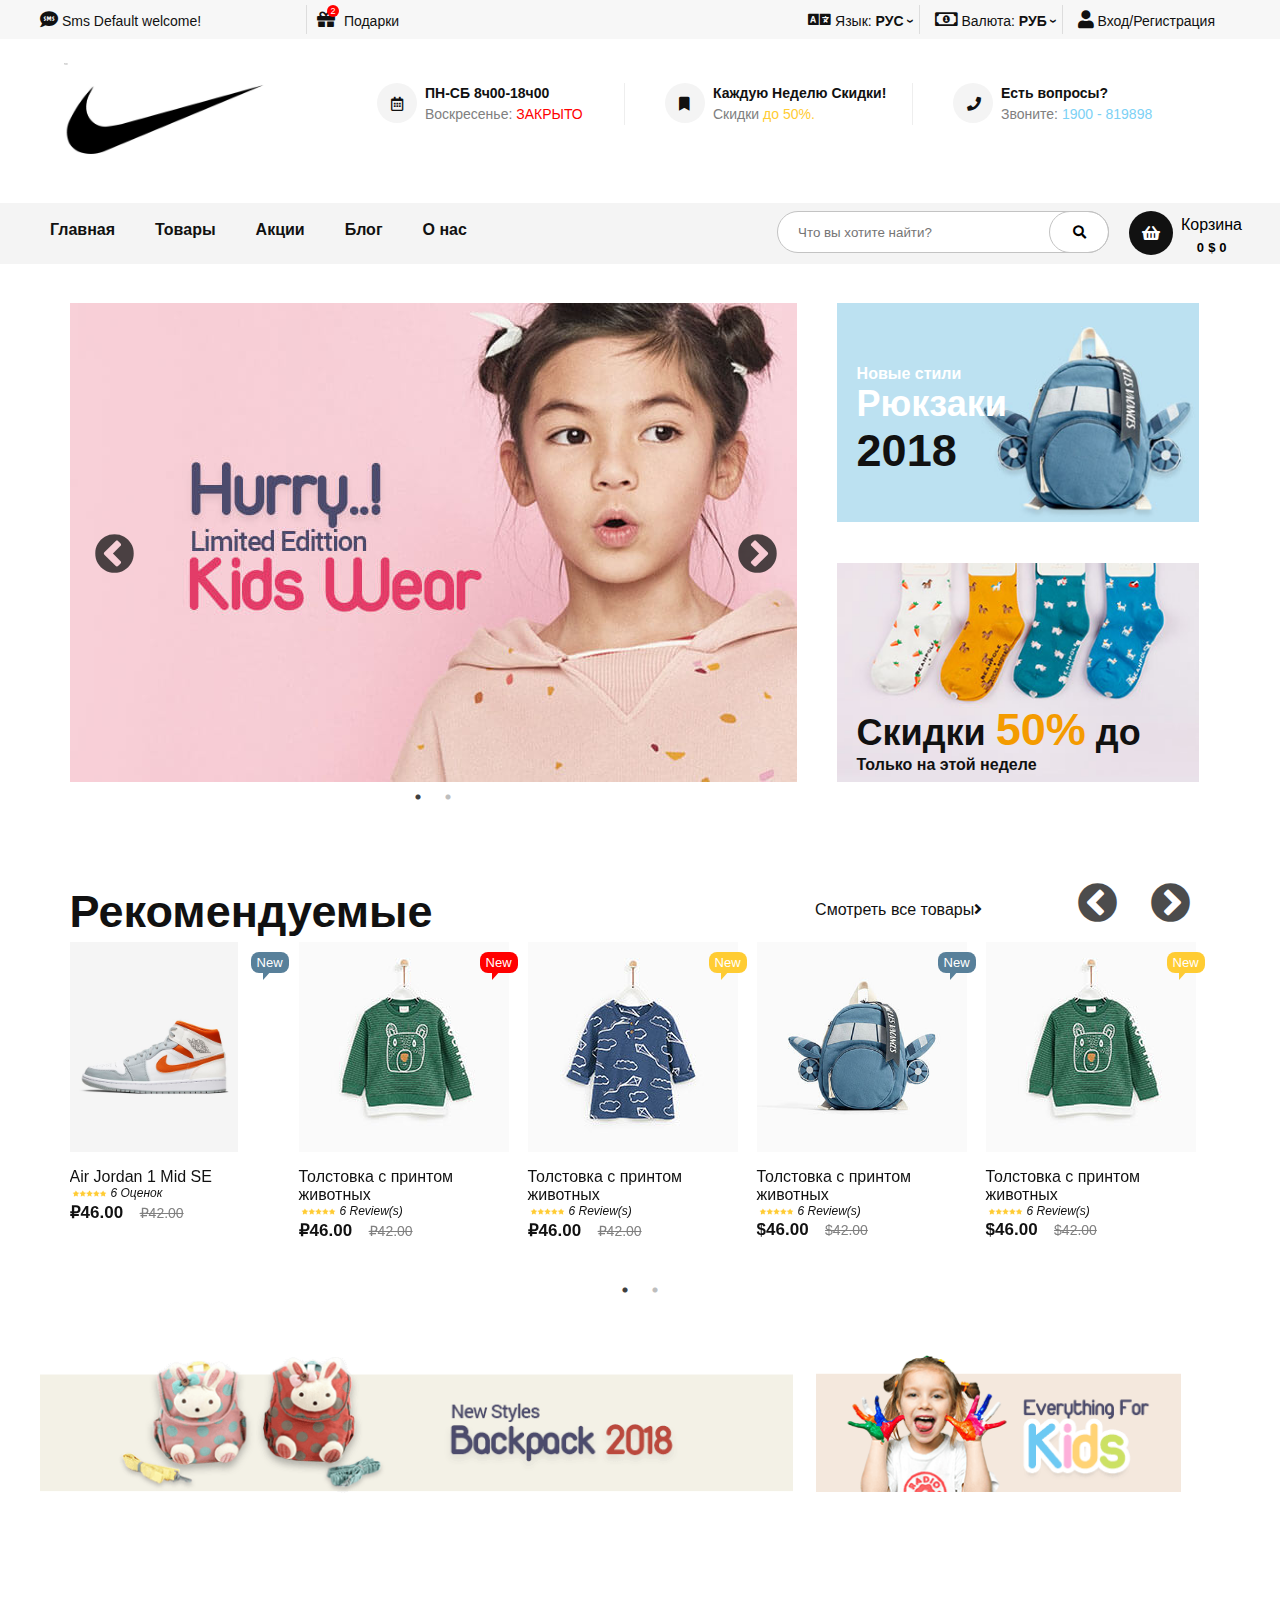
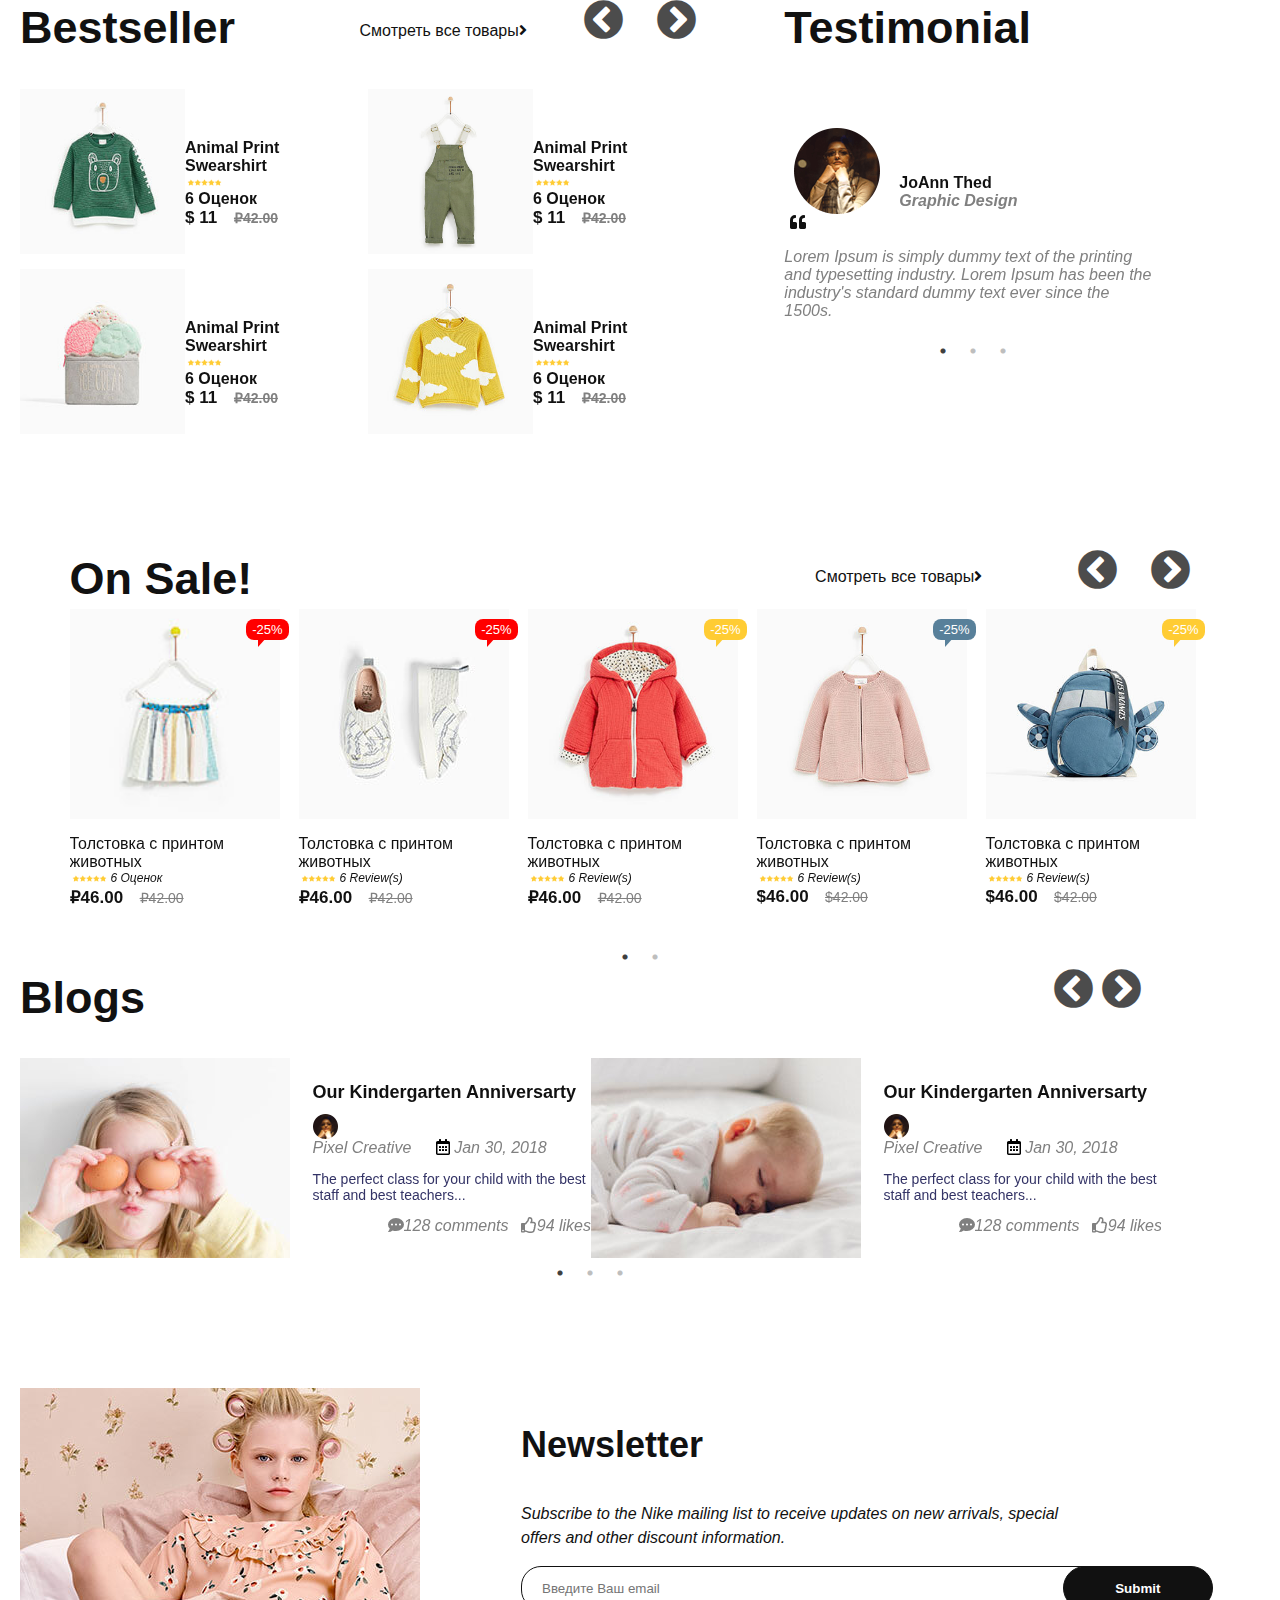
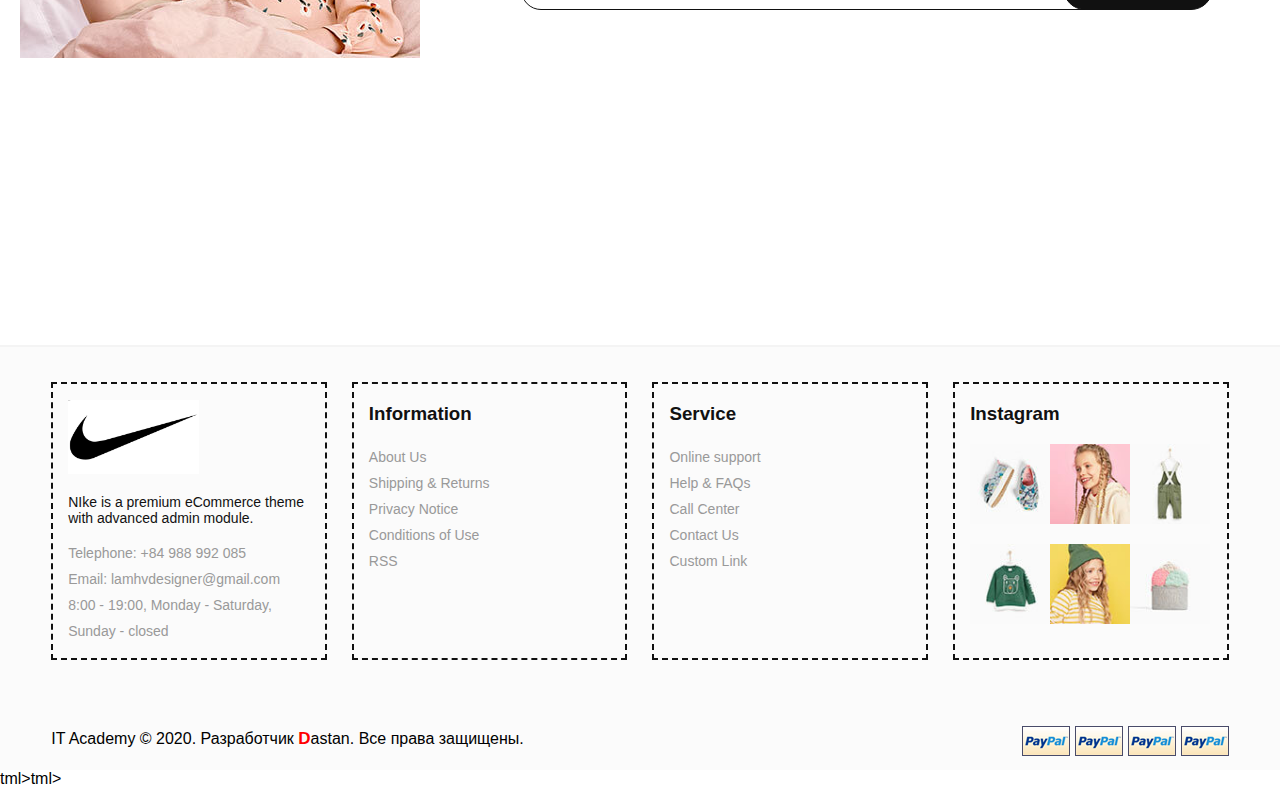
<file: index.html>
<!DOCTYPE HTML>
<html lang="ru">
<head>
    <title>Nike Online shop</title>
    <!--styles-->
    <link rel="stylesheet" href="css/style.css">
    <link rel="stylesheet" href="css/css/all.css">
    <!--scripts-->
    <script src="https://code.jquery.com/jquery-3.5.1.min.js"></script>
    <script src="scripts/script.js"></script>
    <!--slick slider-->
    <script src="slick/slick.min.js"></script>
    <link rel="stylesheet" type="text/css" href="slick/slick.css"/>
    <link rel="stylesheet" type="text/css" href="slick/slick-theme.css"/>
    <meta charset="UTF-8">
    <meta name="viewport" content="width=device-width, initial-scale=1, shrink-to-fit=no">
</head>

<body>

    <header>
        <div class="verhnee_menu">

            <div class="levaya">

                <ul class="menu_top_ul">
                    <li>
                        <a href=""><i class="fas fa-sms"></i> Sms Default welcome!</a>
                    </li>
                    <li>
                        <a href="">
                            <span class="block_podarki">
                                <i class="fas fa-gift"></i>
                                <sup>2</sup>
                            </span>
                             Подарки
                        </a>
                    </li>
                </ul>

            </div>

            <div class="pravaya">
                <ul class="menu_top_ul jq_click">
                    <li>
                        <a href="">
                            <i class="fas fa-language"></i> Язык:
                            <span class="get_arrow">РУС</span>
                        </a>
                        <ul class="spisok_yazykov jq_open dnone">
                            <li><a href="#">ENG-English</a></li>
                            <li><a href="#">RUS-Russian</a></li>
                            <li><a href="#">KYR-Kyrgyz</a></li>
                        </ul>
                    </li>
                    <li>
                        <a href=""><i class="far fa-money-bill-alt"></i> Валюта:<span class="get_arrow"> РУБ</span></a>
                        <ul class="spisok_valyut jq_open dnone">
                            <li><a href="#">USD-$</a></li>
                            <li><a href="#">РУБ-₽</a></li>
                            <li><a href="#">СОМ-С</a></li>
                        </ul>
                    </li>
                    <li>
                        <a href="#"><i class="fas fa-user"></i> Вход/Регистрация</a>
                    </li>
                </ul>
            </div>

        </div>
        <div class="centralnoe_menu">
            <ul class="central_menu">
                <li><img src="product/img/Header/logotype.jpg" alt=""></li>
                <li>
                    <div class="menu_desc">
                        <div class="desc_levaya">
                            <i class="far fa-calendar-alt"></i>
                        </div>
                        <div class="desc_pravaya">
                            <p>ПН-СБ 8ч00-18ч00</p>
                            <p><span class="txt_grey">Воскресенье:</span> <span class="txt_red">ЗАКРЫТО</span></p>
                        </div>
                    </div>
                </li>
                <li>
                    <div class="menu_desc">
                        <div class="desc_levaya">
                            <i class="fas fa-bookmark"></i>
                        </div>
                        <div class="desc_pravaya">
                            <p>Каждую Неделю Скидки!</p>
                            <p><span class="txt_grey">Скидки</span> <span class="txt_yellow">до 50%.</span></p>
                        </div>
                    </div>
                </li>
                <li>
                    <div class="menu_desc">
                        <div class="desc_levaya">
                            <i class="fa fa-phone st-phone" aria-hidden="true"></i>
                        </div>
                        <div class="desc_pravaya">
                            <p>Есть вопросы?</p>
                            <p><span class="txt_grey">Звоните:</span> <span class="txt_blue">1900 - 819898</span></p>
                        </div>
                    </div>    
                </li>
            </ul>
            </div>

            <div class="nijnee_menu">
                <div class="levaya">
                    <div class="mobile_menu">
						<span class="open_menu">
							<i class="fas fa-bars"></i>
						</span>
						<div class="mob_menu dnone">
							<div class="menu_close">
								<i class="far fa-window-close"></i>
							</div>
							<ul class="spisok_menu">
								<li><a href="#">Главная</a></li>
								<li><a href="#">Товары</a></li>
								<li><a href="#">Акции</a></li>
								<li><a href="#">Блог</a></li>
								<li><a href="#">О наc</a></li>
							</ul>
						</div>

					</div>
                    <ul class="glavnoe_menu jq_click">
                        <li>
                            <a href="">Главная</a>
                            <div class="drop_down_main_menu dnone jq_open">
                                <ul>
									<li>
										<a href="#" class="main_header">Главные страницы</a>
										<ul>
											<li><a href="Homepage-v1.html">Главная 1</a></li>
											<li><a href="Homepage-v2.html">Главная 2</a></li>
											<li><a href="Homepage-v3.html">Главная 3</a></li>
											
										</ul>
									</li>
									
								</ul>
                            </div>
                        </li>

                        <li><a href="">Товары</a>
                            <div class="drop_down_main_menu dnone jq_open mega_menu img_girl">
								<ul>
									<li>
										<a href="#" class="main_header">Товары</a>
										<ul>
											<li><a href="Homepage-v1.html">Товар 1</a></li>
											<li><a href="Homepage-v2.html">Товар 2</a></li>
											<li><a href="Homepage-v3.html">Товар 3</a></li>
											
										</ul>
									</li>
									
								</ul>
								<ul>
									<li>
										<a href="#" class="main_header">Товары</a>
										<ul>
											<li><a href="Homepage-v1.html">Товар 1</a></li>
											<li><a href="Homepage-v2.html">Товар 2</a></li>
											<li><a href="Homepage-v3.html">Товар 3</a></li>
											
										</ul>
									</li>
									
								</ul>
								<ul>
									<li>
										<a href="#" class="main_header">Другие страницы:</a>
										<ul>
											<li><a href="Homepage-v1.html">Напишите нам!</a></li>
											<li><a href="Homepage-v2.html">Быстрый просмотр</a></li>
											<li><a href="Homepage-v3.html">Популярные новости</a></li>
											
										</ul>
									</li>
									
								</ul>
							</div>
                        </li>
                        <li><a href="">Акции</a></li>
                        <li><a href="">Блог</a>
                            <div class="drop_down_main_menu dnone jq_open">
								<ul>
									<li>
										<a href="#" class="main_header">Блоги</a>
										<ul>
											<li><a href="Homepage-v1.html">Блог 1</a></li>
											<li><a href="Homepage-v2.html">Блог 2</a></li>
											<li><a href="Homepage-v3.html">Блог 3</a></li>
											
										</ul>
									</li>
									
								</ul>
							</div>

                        </li>
                        <li><a href="">О нас</a>
                            <div class="drop_down_main_menu dnone jq_open">
								<ul>
									<li>
										<a href="#" class="main_header">О Нас</a>
										<ul>
											<li><a href="Homepage-v1.html">О Нас 1</a></li>
											<li><a href="Homepage-v2.html">О Нас 2</a></li>
											<li><a href="Homepage-v3.html">О Нас 3</a></li>
											
										</ul>
									</li>
									
								</ul>
							</div>
                        </li>
                    </ul>
                </div>
                <div class="pravaya">
                    <ul class="menu_korzina">
                        <li>
                            <form action="/" method="GET" class="menu_poisk">
                                <input type="text" name="poisk" placeholder="Что вы хотите найти?">
                                <button class="pokazat_resultat"><i class="fas fa-search"></i></button>
                            </form>
                        </li>

                        <li>
                            <div class="cart_open">
                                <div class="icon_card"><i class="fas fa-shopping-basket"></i></div>
                                <div class="korzina_kolichestvo">
                                    <p>Корзина</p>
                                    <span class="kol_tovarov">01</span>
                                    <span class="summa_v_korzine">/150₽</span>
                                </div>
                            </div>  


                            <div class="block_opisanie_korziny dnone jq_open">

                                <div class="listing_zakazov">Ваша корзина пуста</div>

                                <div class="itogovaya_cena">
                                    <span>Итого:</span>
                                    <span class="itog">₽ 689.8</span>
                                </div>

                                <div class="checkout">
                                    <a href="https://wa.me/996703610226?text=Привет!%20Как%20дела">Оформить</a>
                                </div>
                            </div>

                        </li>
                    </ul>
                </div>
            </div>
    </header>

    <div class="container">
        <div class="slider_block">

        <div class="levyi_block">

            <div class="slider single-item">
                <!--1 слайдер-->
                <div>
                    <img src="img/slider/levyi/slider2.jpg" alt="Kids wear - фотография номер 1">
                </div>
                <!--2 slider -->
                <div>
                    <img src="img/slider/levyi/slider1.jpg" alt="Kids wear - фотография номер 2">
                    <div class="opisanie_slidera">
                        <h4>
                            Детская Зимняя

                            <span>Куртка,<br>

                                Пальто &amp; Свитер
                            </span>
                        </h4>
                        
                        <p>
                            
                            Это давно установленный факт, что читатель будет отвлечен<br>
                            читаемое содержание страницы при просмотре ее макета
                        </p>
                        
                        <a href="">Купить сейчас</a>
                    </div>
                </div>

            </div>
        </div> 

            <div class="pravyi_block">
                <div class="ps_1">
                    <img src="img/slider/pravyi/pravyi_1.jpg" alt="">
                    <div class="mini_opisanie">

                        <p>Новые стили</p>
                        <h4>Рюкзаки</h4>
                        <span>2018</span>


                    </div>
                </div>
                <div class="ps_2">
                    <img src="img/slider/pravyi/pravyi2.jpg" alt="">
                    <div class="mini_opisanie">
                        <h4>Скидки
                            <span>50%</span> 
                            до
                        </h4>
                        <p>Только на этой неделе</p>
                    </div>
                </div>

            </div> 
        </div>
        
        <div class="slide_tovarov">
            <div class="header_product">
                <div class="hp_levyi">
                    <h3>Рекомендуемые</h3>
                </div>
                <div class="hp_pravyi">
                    <a href="" class="view">Смотреть все товары<i class="fa fa-angle-right" aria-hidden="true"></i></a>
                </div>
            </div>

           <div class="slider slider_product">
                <!-- Слайдер 1 -->
 
                <div class="product_cont">
                    <a href="product/index.html">
                        <div class="block_img">
                            
                            <img src="product/img/Body/Product/product1.jpg" alt="Kids wear - фотография номер 1" height="210">

                            <div class="dec_on_img">
                                <h4>out of stock!</h4>
                                <em><span>see</span> similar products</em>	
                                <div class="color">
                                    <span class="red"><span class="txt_color">Красный</span></span>
                                    <span class="yellow"><span class="txt_color">Желтый</span></span>
                                    <span class="blue"><span class="txt_color">Синий</span></span>
                                </div>
                                <div class="size">
                                    <span>36</span>
                                    <span>37</span>
                                    <span>38</span>
                                </div>
                            </div>        
                        </div>

                        <span class="lbl_title blue">New</span>

                        <div class="product_desc">
                            <p class="ttl">
                                Air Jordan 1 Mid SE
                            </p>
                            <p class="stars">
                                <span><img src="img/other/stars.png" height="15"></span>
                                <span>6 Оценок</span>
                            </p>
                            <p class="price">
                                <span class="originalnaya_cena"><span class="synbol">₽</span><span class="cena_za_odin">46.00</span></span>
                                <span class="staraya_cena">₽42.00</span>
                            </p>
                        </div>   
                    </a>

                    <div class="dnone product_btns">

							<input type="hidden" name="nazvanie_tovara" value="Толстовка с принтом животных">
							<input type="hidden" name="cena" value="200">
							<input type="hidden" name="cvet" value="красный">
							<input type="hidden" name="razmer" value="36">

							<a href="#" class="add_to_cart">
								<span class="fa fa-shopping-bag"></span>
							</a>
							<a href="#" class="zoa-btn zoa-wishlist">
								<span class="fa fa-balance-scale"></span>
							</a>
							<a href="#" class="zoa-btn zoa-addcart">
								<span class="fa fa-heart "></span>
							</a>

					</div>

				</div>


                <!-- Слайдер 2 -->
                <div class="product_cont">
                    <a href="product/sviter/index.html">

                        <div class="block_img">
                            <img src="img/products/product2.jpg" alt="Kids wear - фотография номер 1" height="210">
                            
                            <div class="dec_on_img">
                                <h4>out of stock!</h4>
                                <em><span>see</span> similar products</em>	
                                <div class="color">
                                    <span class="red"><span class="txt_color">Красный</span></span>
                                    <span class="yellow"><span class="txt_color">Желтый</span></span>
                                    <span class="blue"><span class="txt_color">Синий</span></span>
                                </div>
                                <div class="size">
                                    <span>36</span>
                                    <span>37</span>
                                    <span>38</span>
                                </div>
                            </div>
                        </div>

                        
                        <div class="product_desc">
                            <p class="ttl">
                                Толстовка с принтом животных
                            </p>
                            <p class="stars">
                                <span><img src="img/other/stars.png" height="15"></span>
                                <span>6 Review(s)</span>
                            </p>
                            <p class="price">
                                <span class="originalnaya_cena"><span class="synbol">₽</span><span class="cena_za_odin">46.00</span></span>
                                <span class="staraya_cena">₽42.00</span>
                            </p>
                        </div>

                    </a>

                    <span class="lbl_title red">New</span>

                    <div class="dnone product_btns">

                        <input type="hidden" name="nazvanie_tovara" value="Толстовка с принтом животных">
                        <input type="hidden" name="cena" value="200">
                        <input type="hidden" name="cvet" value="красный">
                        <input type="hidden" name="razmer" value="36">

                        <a href="#" class="add_to_cart">
                            <span class="fa fa-shopping-bag"></span>
                        </a>
                        <a href="#" class="zoa-btn zoa-wishlist">
                            <span class="fa fa-balance-scale"></span>
                        </a>
                        <a href="#" class="zoa-btn zoa-addcart">
                            <span class="fa fa-heart "></span>
                        </a>

                    </div>


                </div>

                <!-- Слайдер 2 -->
                <div class="product_cont">
                    <a href="product/futbolka/index.html">

                        <div class="block_img">
                            <img src="img/products/product3.jpg" alt="Kids wear - фотография номер 1" height="210">
                            
                            <div class="dec_on_img">
                                <h4>out of stock!</h4>
                                <em><span>see</span> similar products</em>	
                                <div class="color">
                                    <span class="red"></span>
                                    <span class="yellow"></span>
                                    <span class="blue"></span>
                                </div>
                                <div class="size">
                                    <span>36</span>
                                    <span>37</span>
                                    <span>38</span>
                                </div>
                            </div>
                        </div>
                        
                        <div class="product_desc">
                            <p class="ttl">
                                Толстовка с принтом животных
                            </p>
                            <p class="stars">
                                <span><img src="img/other/stars.png" height="15"></span>
                                <span>6 Review(s)</span>
                            </p>
                            <p class="price">
                                <span class="originalnaya_cena"><span class="synbol">₽</span><span class="cena_za_odin">46.00</span></span>
                                <span class="staraya_cena">₽42.00</span>
                            </p>
                        </div>

                    </a>

                    <span class="lbl_title yellow">New</span>

                    <div class="dnone product_btns">

                        <input type="hidden" name="nazvanie_tovara" value="Водолазка">
                        <input type="hidden" name="cena" value="200">
                        <input type="hidden" name="cvet" value="красный">
                        <input type="hidden" name="razmer" value="36">

                        <a href="#" class="add_to_cart">
                            <span class="fa fa-shopping-bag"></span>
                        </a>
                        <a href="#" class="zoa-btn zoa-wishlist">
                            <span class="fa fa-balance-scale"></span>
                        </a>
                        <a href="#" class="zoa-btn zoa-addcart">
                            <span class="fa fa-heart "></span>
                        </a>

                    </div>

                </div>

                <!-- Слайдер 2 -->
                <div class="product_cont">
                    <a href="product/index.html">

                        <div class="block_img">
                            <img src="img/products/product4.jpg" alt="Kids wear - фотография номер 1" height="210">
                            
                            <div class="dec_on_img">
                                <h4>out of stock!</h4>
                                <em><span>see</span> similar products</em>	
                                <div class="color">
                                    <span class="red"></span>
                                    <span class="yellow"></span>
                                    <span class="blue"></span>
                                </div>
                                <div class="size">
                                    <span>36</span>
                                    <span>37</span>
                                    <span>38</span>
                                </div>
                            </div>
                        </div>
                        
                        <div class="product_desc">
                            <p class="ttl">
                                Толстовка с принтом животных
                            </p>
                            <p class="stars">
                                <span><img src="img/other/stars.png" height="15"></span>
                                <span>6 Review(s)</span>
                            </p>
                            <p class="price">
                                <span class="originalnaya_cena"><span class="synbol">$</span><span class="cena_za_odin">46.00</span></span>
                                <span class="staraya_cena">$42.00</span>
                            </p>
                        </div>
                    </a>

                    <span class="lbl_title blue">New</span>

                    <div class="dnone product_btns">

                        <input type="hidden" name="nazvanie_tovara" value="Водолазка">
                        <input type="hidden" name="cena" value="200">
                        <input type="hidden" name="cvet" value="красный">
                        <input type="hidden" name="razmer" value="36">

                        <a href="#" class="add_to_cart">
                            <span class="fa fa-shopping-bag"></span>
                        </a>
                        <a href="#" class="zoa-btn zoa-wishlist">
                            <span class="fa fa-balance-scale"></span>
                        </a>
                        <a href="#" class="zoa-btn zoa-addcart">
                            <span class="fa fa-heart "></span>
                        </a>

                    </div>

                </div>

                <!-- Слайдер 2 -->
                <div class="product_cont">
                    <a href="product/sviter/index.html">

                        <div class="block_img">
                            <img src="img/products/product2.jpg" alt="Kids wear - фотография номер 1" height="210">
                            
                            <div class="dec_on_img">
                                <h4>out of stock!</h4>
                                <em><span>see</span> similar products</em>	
                                <div class="color">
                                    <span class="red"></span>
                                    <span class="yellow"></span>
                                    <span class="blue"></span>
                                </div>
                                <div class="size">
                                    <span>36</span>
                                    <span>37</span>
                                    <span>38</span>
                                </div>
                            </div>
                        </div>
                        
                        <div class="product_desc">
                            <p class="ttl">
                                Толстовка с принтом животных
                            </p>
                            <p class="stars">
                                <span><img src="img/other/stars.png" height="15"></span>
                                <span>6 Review(s)</span>
                            </p>
                            <p class="price">
                                <span class="originalnaya_cena"><span class="synbol">$</span><span class="cena_za_odin">46.00</span></span>
                                <span class="staraya_cena">$42.00</span>
                            </p>
                        </div>

                    </a>

                    <span class="lbl_title yellow">New</span>

                    <div class="dnone product_btns">

                        <input type="hidden" name="nazvanie_tovara" value="Водолазка">
                        <input type="hidden" name="cena" value="200">
                        <input type="hidden" name="cvet" value="красный">
                        <input type="hidden" name="razmer" value="36">

                        <a href="#" class="add_to_cart">
                            <span class="fa fa-shopping-bag"></span>
                        </a>
                        <a href="#" class="zoa-btn zoa-wishlist">
                            <span class="fa fa-balance-scale"></span>
                        </a>
                        <a href="#" class="zoa-btn zoa-addcart">
                            <span class="fa fa-heart "></span>
                        </a>

                    </div>

                </div>

                <!-- Слайдер 2 -->
                <div class="product_cont">
                    <a href="product/sviter/index.html">
                        

                        <img src="img/products/product2.jpg" alt="Kids wear - фотография номер 1" height="210">
                        
                        <div class="product_desc">
                            <p class="ttl">
                                Толстовка с принтом животных
                            </p>
                            <p class="stars">
                                <span><img src="img/other/stars.png" height="15"></span>
                                <span>6 Review(s)</span>
                            </p>
                            <p class="price">
                                <span class="originalnaya_cena"><span class="synbol">$</span><span class="cena_za_odin">46.00</span></span>
                                <span class="staraya_cena">$42.00</span>
                            </p>
                        </div>

                    </a>

                    <span class="lbl_title">New</span>
                    
                    <div class="dnone product_btns">

                        <input type="hidden" name="nazvanie_tovara" value="Водолазка">
                        <input type="hidden" name="cena" value="200">
                        <input type="hidden" name="cvet" value="красный">
                        <input type="hidden" name="razmer" value="36">

                        <a href="#" class="add_to_cart">
                            <span class="fa fa-shopping-bag"></span>
                        </a>
                        <a href="#" class="zoa-btn zoa-wishlist">
                            <span class="fa fa-balance-scale"></span>
                        </a>
                        <a href="#" class="zoa-btn zoa-addcart">
                            <span class="fa fa-heart "></span>
                        </a>

                    </div>

                </div>
            </div>
        </div>
        
		<div class="banners">
		    <div class="banner_left">
			    <img src="img/Banners/banner.png" alt="">
		    </div>
		    <div class="banner_right">
				<img src="img/Banners/banner2.png" alt="">
		    </div>
        </div>
      
        
        
        <div class="bs_ts">
            <div class="bestseller">
                <div class="header_product">
                    <div class="hp_levyi">
                        <h3>Bestseller</h3>
                    </div>
                    <div class="hp_pravyi">
                    <a href="" class="view">Смотреть все товары<i class="fa fa-angle-right" aria-hidden="true"></i></a>
                    </div>
                </div>
            
                <div class="slider bs_slider">
        
                
                    <div class="left_side">
                    <!--1 tovar-->
                    <div class="bs_cont">  
                        <div class="bs_picture">
                            <img src="img/bestseller/img1.jpg" alt="">
                        </div>
                        <div class="bs_desc">
                
                            <p><a href="#">Animal Print Swearshirt</a></p>
                            <p class="stars">
                                <span><img src="img/other/stars.png" height="15"></span>
                                <span>6 Оценок</span>
                            </p>
                            <span class="originalnaya_cena">
                                <span class="synbol">$</span>
                                <span class="cena_za_odin">11</span>
                                <span class="staraya_cena">₽42.00</span>
                            </span>
                        </div>

                        <div class="dnone product_btns">
                            <a href="#" class="add_to_cart">
                                <span class="fa fa-shopping-bag"></span>
                            </a>
                            <a href="#" class="zoa-btn zoa-wishlist">
                                <span class="fa fa-balance-scale"></span>
                            </a>
                            <a href="#" class="zoa-btn zoa-addcart">
                                <span class="fa fa-heart "></span>
                            </a>
    
                        </div>
    
                    </div>
            
                    <!--1 tovar-->
                    <div class="bs_cont">  
                        <div class="bs_picture">
                            <img src="img/bestseller/img2.jpg" alt="">
                        </div>

                        <div class="bs_desc">
                
                            <p><a href="#">Animal Print Swearshirt</a></p>
                            <p class="stars">
                                <span><img src="img/other/stars.png" height="15"></span>
                                <span>6 Оценок</span>
                            </p>
                            <span class="originalnaya_cena">
                                <span class="synbol">$</span>
                                <span class="cena_za_odin">11</span>
                                <span class="staraya_cena">₽42.00</span>
                            </span>
                        </div>

                        <div class="dnone product_btns">
                            <a href="#" class="add_to_cart">
                                <span class="fa fa-shopping-bag"></span>
                            </a>
                            <a href="#" class="zoa-btn zoa-wishlist">
                                <span class="fa fa-balance-scale"></span>
                            </a>
                            <a href="#" class="zoa-btn zoa-addcart">
                                <span class="fa fa-heart "></span>
                            </a>
    
                        </div>
    

                    </div>

                    </div>  

                    <div class="right_side">
                    <div class="bs_cont">  
                        <div class="bs_picture">
                            <img src="img/bestseller/img3.jpg" alt="">
                        </div>
                        <div class="bs_desc">
                
                            <p><a href="#">Animal Print Swearshirt</a></p>
                            <p class="stars">
                                <span><img src="img/other/stars.png" height="15"></span>
                                <span>6 Оценок</span>
                            </p>
                            <span class="originalnaya_cena">
                                <span class="synbol">$</span>
                                <span class="cena_za_odin">11</span>
                                <span class="staraya_cena">₽42.00</span>
                            </span>
                        </div>

                        <div class="dnone product_btns">
                            <a href="#" class="add_to_cart">
                                <span class="fa fa-shopping-bag"></span>
                            </a>
                            <a href="#" class="zoa-btn zoa-wishlist">
                                <span class="fa fa-balance-scale"></span>
                            </a>
                            <a href="#" class="zoa-btn zoa-addcart">
                                <span class="fa fa-heart "></span>
                            </a>
    
                        </div>
    
                    </div>
            

                    <div class="bs_cont">  
                        <div class="bs_picture">
                            <img src="img/bestseller/img4.jpg" alt="">
                        </div>
                        <div class="bs_desc">
                
                            <p><a href="#">Animal Print Swearshirt</a></p>
                            <p class="stars">
                                <span><img src="img/other/stars.png" height="15"></span>
                                <span>6 Оценок</span>
                            </p>
                            <span class="originalnaya_cena">
                                <span class="synbol">$</span>
                                <span class="cena_za_odin">11</span>
                                <span class="staraya_cena">₽42.00</span>
                            </span>
                        </div>

                        <div class="dnone product_btns">
                            <a href="#" class="add_to_cart">
                                <span class="fa fa-shopping-bag"></span>
                            </a>
                            <a href="#" class="zoa-btn zoa-wishlist">
                                <span class="fa fa-balance-scale"></span>
                            </a>
                            <a href="#" class="zoa-btn zoa-addcart">
                                <span class="fa fa-heart "></span>
                            </a>
    
                        </div>
    

                    </div>
                    </div> 

                    <div class="right_side">
                    <div class="bs_cont">  
                        <div class="bs_picture">
                            <img src="img/bestseller/img3.jpg" alt="">
                        </div>
                        <div class="bs_desc">
                
                            <p><a href="#">Animal Print Swearshirt</a></p>
                            <p class="stars">
                                <span><img src="img/other/stars.png" height="15"></span>
                                <span>6 Оценок</span>
                            </p>
                            <span class="originalnaya_cena">
                                <span class="synbol">$</span>
                                <span class="cena_za_odin">11</span>
                                <span class="staraya_cena">₽42.00</span>
                            </span>
                        </div>

                        <div class="dnone product_btns">
                            <a href="#" class="add_to_cart">
                                <span class="fa fa-shopping-bag"></span>
                            </a>
                            <a href="#" class="zoa-btn zoa-wishlist">
                                <span class="fa fa-balance-scale"></span>
                            </a>
                            <a href="#" class="zoa-btn zoa-addcart">
                                <span class="fa fa-heart "></span>
                            </a>
    
                        </div>
    
                    </div>
            

                    <div class="bs_cont">  
                        <div class="bs_picture">
                            <img src="img/bestseller/img4.jpg" alt="">
                        </div>
                        <div class="bs_desc">
                
                            <p><a href="#">Animal Print Swearshirt</a></p>
                            <p class="stars">
                                <span><img src="img/other/stars.png" height="15"></span>
                                <span>6 Оценок</span>
                            </p>
                            <span class="originalnaya_cena">
                                <span class="synbol">$</span>
                                <span class="cena_za_odin">11</span>
                                <span class="staraya_cena">₽42.00</span>
                            </span>
                        </div>

                        <div class="dnone product_btns">
                            <a href="#" class="add_to_cart">
                                <span class="fa fa-shopping-bag"></span>
                            </a>
                            <a href="#" class="zoa-btn zoa-wishlist">
                                <span class="fa fa-balance-scale"></span>
                            </a>
                            <a href="#" class="zoa-btn zoa-addcart">
                                <span class="fa fa-heart "></span>
                            </a>
    
                        </div>
    

                    </div>
                    </div>  

                </div>
            
            
        
            </div>



            <div class="testimonial">
                <div class="header_product">
                    <div class="hp_levyi">
                        <h3>Testimonial</h3>
                    </div>
                </div>

                <div class="slider ts_slider">
                    <div class="testimanial_cont">
                        <img class="avatar" src="img/bestseller/Avatar.png" alt="">
                        <h4>
                            JoAnn Thed
                            <em>Graphic Design</em>
                        </h4>  
                        <span><i class="fas fa-quote-left"></i></i></span>
                        <p>
                            <em>Lorem Ipsum is simply dummy text of the printing and typesetting industry. Lorem Ipsum has been the industry's standard dummy text ever since the 1500s.</em>
                        </p>
                    </div>

                    <div class="testimanial_cont">
                        <img class="avatar" src="img/bestseller/Avatar.png" alt="">
                        <h4>
                            JoAnn Thed
                        <em>Graphic Design</em> 
                        </h4>   
                        <span><i class="fas fa-quote-left"></i></i></span>
                        <p>
                            <em>Lorem Ipsum is simply dummy text of the printing and typesetting industry. Lorem Ipsum has been the industry's standard dummy text ever since the 1500s.</em>
                        </p>
                    </div>


                    <div class="testimanial_cont">
                        <img class="avatar" src="img/bestseller/Avatar.png" alt="">
                        <h4>
                            JoAnn Thed
                            <em>Graphic Design</em>
                        </h4>   
                        <span><i class="fas fa-quote-left"></i></i></span>
                        <p>
                            <em>Lorem Ipsum is simply dummy text of the printing and typesetting industry. Lorem Ipsum has been the industry's standard dummy text ever since the 1500s.</em>
                        </p>
                    </div>
                </div>

            </div>
        </div>

        <div class="on_sale">
            <div class="slide_tovarov">
                <div class="header_product">
                    <div class="hp_levyi">
                        <h3>On Sale!</h3>
                    </div>
                    <div class="hp_pravyi">
                        <a href="" class="view">Смотреть все товары<i class="fa fa-angle-right" aria-hidden="true"></i></a>
                    </div>
                </div>
                <div class="slider slider_product">
                    <!-- Слайдер 1 -->
     
                    <div class="product_cont">
                        <a href="/123">   
                            <img src="img/sale/img1.jpg" alt="Kids wear - фотография номер 1" height="210">
                            <div class="product_desc">
                                <p class="ttl">
                                    Толстовка с принтом животных
                                </p>
                                <p class="stars">
                                    <span><img src="img/other/stars.png" height="15"></span>
                                    <span>6 Оценок</span>
                                </p>
                                <p class="price">
                                    <span class="originalnaya_cena"><span class="synbol">₽</span><span class="cena_za_odin">46.00</span></span>
                                    <span class="staraya_cena">₽42.00</span>
                                </p>
                            </div>   
                        </a>

                        <span class="lbl_title red">-25%</span>
    
                        <div class="dnone product_btns">
                                <a href="#" class="add_to_cart">
                                    <span class="fa fa-shopping-bag"></span>
                                </a>
                                <a href="#" class="zoa-btn zoa-wishlist">
                                    <span class="fa fa-balance-scale"></span>
                                </a>
                                <a href="#" class="zoa-btn zoa-addcart">
                                    <span class="fa fa-heart "></span>
                                </a>
    
                        </div>
    
                    </div>
    
    
                    <!-- Слайдер 2 -->
                    <div class="product_cont">
                        <a href="/123">
                            <img src="img/sale/img2.jpg" alt="Kids wear - фотография номер 1" height="210">
    
                            
                            <div class="product_desc">
                                <p class="ttl">
                                    Толстовка с принтом животных
                                </p>
                                <p class="stars">
                                    <span><img src="img/other/stars.png" height="15"></span>
                                    <span>6 Review(s)</span>
                                </p>
                                <p class="price">
                                    <span class="originalnaya_cena"><span class="synbol">₽</span><span class="cena_za_odin">46.00</span></span>
                                    <span class="staraya_cena">₽42.00</span>
                                </p>
                            </div>
    
                        </a>
    
                        <span class="lbl_title red">-25%</span>
    
                        <div class="dnone product_btns">    
                            <a href="#" class="add_to_cart">
                                <span class="fa fa-shopping-bag"></span>
                            </a>
                            <a href="#" class="zoa-btn zoa-wishlist">
                                <span class="fa fa-balance-scale"></span>
                            </a>
                            <a href="#" class="zoa-btn zoa-addcart">
                                <span class="fa fa-heart "></span>
                            </a>
    
                        </div>
    
    
                    </div>
    
                    <!-- Слайдер 2 -->
                    <div class="product_cont">
                        <a href="/123">
                                <img src="img/sale/img3.jpg" alt="Kids wear - фотография номер 1" height="210">

                            
                            <div class="product_desc">
                                <p class="ttl">
                                    Толстовка с принтом животных
                                </p>
                                <p class="stars">
                                    <span><img src="img/other/stars.png" height="15"></span>
                                    <span>6 Review(s)</span>
                                </p>
                                <p class="price">
                                    <span class="originalnaya_cena"><span class="synbol">₽</span><span class="cena_za_odin">46.00</span></span>
                                    <span class="staraya_cena">₽42.00</span>
                                </p>
                            </div>
    
                        </a>
    
                        <span class="lbl_title yellow">-25%</span>
    
                        <div class="dnone product_btns">
                            <a href="#" class="add_to_cart">
                                <span class="fa fa-shopping-bag"></span>
                            </a>
                            <a href="#" class="zoa-btn zoa-wishlist">
                                <span class="fa fa-balance-scale"></span>
                            </a>
                            <a href="#" class="zoa-btn zoa-addcart">
                                <span class="fa fa-heart "></span>
                            </a>
    
                        </div>
    
                    </div>
    
                    <!-- Слайдер 2 -->
                    <div class="product_cont">
                        <a href="/123">
                            <img src="img/sale/img4.jpg" alt="Kids wear - фотография номер 1" height="210">
                                
                            <div class="product_desc">
                                <p class="ttl">
                                    Толстовка с принтом животных
                                </p>
                                <p class="stars">
                                    <span><img src="img/other/stars.png" height="15"></span>
                                    <span>6 Review(s)</span>
                                </p>
                                <p class="price">
                                    <span class="originalnaya_cena"><span class="synbol">$</span><span class="cena_za_odin">46.00</span></span>
                                    <span class="staraya_cena">$42.00</span>
                                </p>
                            </div>
                        </a>
    
                        <span class="lbl_title blue">-25%</span>
    
                        <div class="dnone product_btns">
                            <a href="#" class="add_to_cart">
                                <span class="fa fa-shopping-bag"></span>
                            </a>
                            <a href="#" class="zoa-btn zoa-wishlist">
                                <span class="fa fa-balance-scale"></span>
                            </a>
                            <a href="#" class="zoa-btn zoa-addcart">
                                <span class="fa fa-heart "></span>
                            </a>
    
                        </div>
    
                    </div>
    
                    <!-- Слайдер 2 -->
                    <div class="product_cont">
                        <a href="/123">
                            <img src="img/sale/img6.jpg" alt="Kids wear - фотография номер 1" height="210">
                            
                            <div class="product_desc">
                                <p class="ttl">
                                    Толстовка с принтом животных
                                </p>
                                <p class="stars">
                                    <span><img src="img/other/stars.png" height="15"></span>
                                    <span>6 Review(s)</span>
                                </p>
                                <p class="price">
                                    <span class="originalnaya_cena"><span class="synbol">$</span><span class="cena_za_odin">46.00</span></span>
                                    <span class="staraya_cena">$42.00</span>
                                </p>
                            </div>
    
                        </a>
    
                        <span class="lbl_title yellow">-25%</span>
    
                        <div class="dnone product_btns">
                            <a href="#" class="add_to_cart">
                                <span class="fa fa-shopping-bag"></span>
                            </a>
                            <a href="#" class="zoa-btn zoa-wishlist">
                                <span class="fa fa-balance-scale"></span>
                            </a>
                            <a href="#" class="zoa-btn zoa-addcart">
                                <span class="fa fa-heart "></span>
                            </a>
    
                        </div>
    
                    </div>
    
                    <!-- Слайдер 2 -->
                    <div class="product_cont">
                        <a href="/123">
                            
    
                            <img src="img/sale/img7.jpg" alt="Kids wear - фотография номер 1" height="210">
                            
                            <div class="product_desc">
                                <p class="ttl">
                                    Толстовка с принтом животных
                                </p>
                                <p class="stars">
                                    <span><img src="img/other/stars.png" height="15"></span>
                                    <span>6 Review(s)</span>
                                </p>
                                <p class="price">
                                    <span class="originalnaya_cena"><span class="synbol">$</span><span class="cena_za_odin">46.00</span></span>
                                    <span class="staraya_cena">$42.00</span>
                                </p>
                            </div>
    
                        </a>
    
                        <span class="lbl_title">-25%</span>
                        
                        <div class="dnone product_btns">
                            <a href="#" class="add_to_cart">
                                <span class="fa fa-shopping-bag"></span>
                            </a>
                            <a href="#" class="zoa-btn zoa-wishlist">
                                <span class="fa fa-balance-scale"></span>
                            </a>
                            <a href="#" class="zoa-btn zoa-addcart">
                                <span class="fa fa-heart "></span>
                            </a>
    
                        </div>
    
                    </div>
                </div>

            </div>    
        </div>

        <div class="blogs">
            <div class="header_product">
                <div class="hp_levyi">
                    <h3>Blogs</h3>
                </div>
            </div>
            <div class="slider blogs_slider">
                <div class="blog_1">
                    <div class="blog_image"><img src="img/blogs/img86.jpg" alt=""></div>
                    <div class="blog_desc">
                        <h4><a href="#">Our Kindergarten Anniversarty</a></h4>
                        <img src="img/blogs/img4.png" alt="">
                        <span><em>Pixel Creative</em></span>
                        <span class="icon"><i class="far fa-calendar-alt"></i></span>
                        <span><em>Jan 30, 2018</em></span>
                        <p>The perfect class for your child with the best <br> staff and best teachers...</p>
                        <span class="comments"><em><i class="fas fa-comment-dots"></i>128 comments</em></span>
                        <span class="likes"><em><i class="far fa-thumbs-up"></i>94 likes</em></span>
                    </div>
                </div>
                <div class="blog_2">
                    <div class="blog_image"><img src="img/blogs/img87.jpg" alt=""></div>
                    <div class="blog_desc">
                        <h4><a href="#">Our Kindergarten Anniversarty</a></h4>
                        <img src="img/blogs/img4.png" alt="">
                        <span><em>Pixel Creative</em></span>
                        <span class="icon"><i class="far fa-calendar-alt"></i></span>
                        <span><em>Jan 30, 2018</em></span>
                        <p>The perfect class for your child with the best <br> staff and best teachers...</p>
                        <span class="comments"><em><i class="fas fa-comment-dots"></i>128 comments</em></span>
                        <span class="likes"><em><i class="far fa-thumbs-up"></i>94 likes</em></span>
                    </div>
                </div>
                <div class="blog_2">
                    <div class="blog_image"><img src="img/blogs/img86.jpg" alt=""></div>
                        <div class="blog_desc">
                            <h4><a href="#">Our Kindergarten Anniversarty</a></h4>
                            <img src="img/blogs/img4.png" alt="">
                            <span><em>Pixel Creative</em></span>
                            <span class="icon"><i class="far fa-calendar-alt"></i></span>
                            <span><em>Jan 30, 2018</em></span>
                            <p>The perfect class for your child with the best <br> staff and best teachers...</p>
                            <span class="comments"><em><i class="fas fa-comment-dots"></i>128 comments</em></span>
                            <span class="likes"><em><i class="far fa-thumbs-up"></i>94 likes</em></span>
                        </div>
                </div>
            </div>    
        </div>
        
		<div class="newslatter">
				<div class="left_block">
					<img src="img/newsletter/img1.jpg" alt="">
					<div class="desc_on_mg dnone">
						<p>New Girl Collection</p>
						<p><span class="fs-25">Comming soon!</span> <span> 10, August, 2020</span></p>
					</div>
				</div>
				<div class="right_block">
					<h3>Newsletter</h3>
					<p>
						Subscribe to the Nike mailing list to receive updates on new arrivals, special offers and other discount information.
					</p>

					<form action="/">
						<input type="text" placeholder="Введите Ваш email">
						<input type="submit">
					</form>
				</div>
		</div>
    </div>

    
	<footer>
		<div class="container">
			<div class="head_footer">
				<div> 
					<p class="img_footer"><img src="product/img/Header/logotype.jpg"></p>
					<p class="mini_desc_footer">
						NIke is a premium eCommerce theme with advanced admin module.
					</p>
						
					<ul class="list_footer">
						<li>Telephone: +84 988 992 085</li>
						<li>Email: lamhvdesigner@gmail.com</li>
						<li>8:00 - 19:00, Monday - Saturday,</li>
						<li>Sunday - closed</li>
					</ul>
						
				</div>
				<div> 
					<h3> Information</h3>
					<ul class="list_footer">
						<li>About Us</li>
						<li>Shipping & Returns</li>
						<li>Privacy Notice</li>
						<li>Conditions of Use</li>
						<li>RSS</li>
					</ul>
                </div>

				<div> 
					<h3> Service </h3>
					<ul class="list_footer">
						<li>Online support</li>
						<li>Help & FAQs</li>
						<li>Call Center</li>
						<li>Contact Us</li>
						<li>Custom Link</li>
					</ul>
                </div>
				<div> 
					<h3> Instagram </h3>
					<ul class="instagram">
						<li><a href="#"><img src="img/footer/instagram/img18.jpg" alt="img"></a></li>
						<li><a href="#"><img src="img/footer/instagram/img19.jpg" alt="img"></a></li>
						<li><a href="#"><img src="img/footer/instagram/img20.jpg" alt="img"></a></li>
					</ul>
					<ul class="instagram">
						<li><a href="#"><img src="img/footer/instagram/img22.jpg" alt="img"></a></li>
						<li><a href="#"><img src="img/footer/instagram/img25.jpg" alt="img"></a></li>
						<li><a href="#"><img src="img/footer/instagram/img24.jpg" alt="img"></a></li>
					</ul>
				</div>
			</div>
				
			<div class="bottom_footer">
				<div>IT Academy © 2020. Разработчик <span class="red">D</span>astan. Все права защищены.</div>
				<div>
					<ul class="list_card">
						<li><img src="img/footer/card/icon1.png" alt=""></li>
						<li><img src="img/footer/card/icon1.png" alt=""></li>
						<li><img src="img/footer/card/icon1.png" alt=""></li>
						<li><img src="img/footer/card/icon1.png" alt=""></li>
					</ul>
				</div>
			</div>
		</div>
	</footer>



    <script>
        $('.single-item').slick({
			infinite: true,
			slidesToShow: 1,
			dots: true,
			speed: 500,
			slidesToScroll: 1
        });

        $('.slider_product').slick({
			infinite: true,
			slidesToShow: 5,
			dots: true,
			speed: 500,
            slidesToScroll: 5,
            responsive:[
				{
					breakpoint: 768,
					settings: {
						slidesToShow: 4,
						slidesToScroll: 4
					}
				},
				{
					breakpoint: 480,
					settings: {
						slidesToScroll: 2,
						slidesToShow: 2
					}
				}
			]
        });
            
        $('.bs_slider').slick({
			infinite: true,
			slidesToShow: 2,
			dots: false,
			speed: 200,
            slidesToScroll: 1,
            responsive:[
				{
					breakpoint: 768,
					settings: {
						slidesToShow: 4,
						slidesToScroll: 4
					}
				},
				{
					breakpoint: 480,
					settings: {
						slidesToScroll: 2,
						slidesToShow: 2
					}
				}
			]            
		});
    
        $('.ts_slider').slick({
			infinite: true,
			slidesToShow: 1,
			dots: true,
			speed: 500,
            slidesToScroll: 1,
            arrows : false,                    
        });

        $('.blogs_slider').slick({
			infinite: true,
			slidesToShow: 2,
			dots: true,
			speed: 500,
            slidesToScroll: 1,
            responsive:[
				{
					breakpoint: 768,
					settings: {
						slidesToShow: 4,
						slidesToScroll: 4
					}
				},
				{
					breakpoint: 480,
					settings: {
						slidesToScroll: 2,
						slidesToShow: 2
					}
				}
			]            
        });



    </script>
</body>

</html>tml>tml>
</file>
<file: css/style.css>
/*Base style*/
    
    body {
        margin: 0;
    }
    
    * {
        font-family: sans-serif;
    }
    
    a {
        color: #111111;
        text-decoration: none;
    }
    
    em {
        color: grey;
    }

    ul {
        list-style: none;
        padding: 0;
    }
    
    a:active {
        color: #497DDD;
    }
    
    header {
        width: 100%;
        position: relative;
    }

    /*verhnee menu*/
    
    ul.menu_top_ul i {
        font-size: 18px
    }
    
    .verhnee_menu {
        width: 100%;
        background: #f7f7f7;
        display: inline-block;
        padding-top: 5px;
        padding-bottom: 5px;
        font-size: 14px;
    }
    
    .menu_top_ul span {
        font-weight: bold;
    }
    
    .levaya {
        float: left;
        width: 40%;
        padding: 0 30px;
    }
    
    .pravaya {
        float: right;
        width: 40%;
        padding: 0 30px;
    }
    
    .pravaya .menu_top_ul {
        float: right;
        padding-right: 20px;
    }
    
    .menu_top_ul li {
        float: left;
        padding: 5px 10px;
        position: relative;
    }
    
    .menu_top_ul {
        margin: 0;
        padding: 0;
        list-style: none;
        cursor: pointer;
    }
    /*levaya*/
    
    .levaya .menu_top_ul>li:nth-child(2),
    .pravaya .menu_top_ul>li {
        border-left: 1px solid #dddddd;
    }
    
    .levaya .menu_top_ul li:nth-child(1) {
        width: 50%;
    }
    /*pravaya*/
    
    .pravaya .menu_top_ul>li:first-child {
        border-left: none;
    }
    
    .menu_top_ul span {
        font-weight: bold;
    }
    
    .pravaya .menu_top_ul li {
        padding-right: 15px;
        padding-left: 15px;
    }
    /*icons*/
    
    .menu_top_ul a:hover i {
        color: red;
    }
    
    .menu_top_ul i {
        font-size: 18px;
    }
    
    .block_podarki sup {
        background: red;
        color: white;
        width: 10px;
        border-radius: 50px;
        padding: 1px;
        position: absolute;
        font-weight: 100;
        right: 0px;
        top: -8px;
        font-size: 9px;
        height: 10px;
        text-align: center;
    }
    
    .block_podarki {
        position: relative;
        margin-right: 5px;
    }
    /*yazyk*/
    
    ul.spisok_yazykov {
        background: white;
        padding: 0;
        position: absolute;
        right: 0;
        top: 30px;
        width: 115px;
        box-shadow: 0px 1px 3px 1px #c3c3c3;
    }
    
    ul.spisok_yazykov li {
        clear: both;
        float: none;
    }
    
    ul.spisok_yazykov li:hover a {
        color: white;
    }
    
    ul.spisok_yazykov li:hover {
        background: #111111;
    }
    
    .ul.spisok_yazykov a {
        width: 100%;
        display: block;
    }
    
    .get_arrow:after {
        content: "›";
        transform: rotate(90deg);
        position: absolute;
        right: 5px;
        bottom: 5px;
    }
    
    /*spisok valyut*/
    
    ul.spisok_valyut {
        background: white;
        padding: 0;
        position: absolute;
        right: 0;
        top: 30px;
        width: 140px;
        box-shadow: 0px 1px 3px 1px #c3c3c3;
    }
    
    ul.spisok_valyut li {
        clear: both;
        float: none;
    }
    
    ul.spisok_valyut li:hover a {
        color: white;
    }
    
    ul.spisok_valyut li:hover {
        background: #111111;
    }
    
    .ul.spisok_valyut a {
        width: 100%;
        display: block;
    }
    
    .get_arrow:after {
        content: "›";
        transform: rotate(90deg);
        position: absolute;
        right: 5px;
        bottom: 5px;
    }
    
    /*central menu*/
    
    .centralnoe_menu {
        width: 100%;
        display: inline-block;
    }
    
    .central_menu {
        width: 90%;
        margin: 0 auto;
        display: table;
        font-size: 14px;
        padding: 20px;
    }
    
    .central_menu li {
        float: left;
        width: 25%;
    }
    
    .central_menu .menu_desc {
        margin-top: 20px;
        display: inline-block;
        border-right: 1px solid #eeeeee;
        padding: 0px 25px;
        width: 77%;
    }
    
    ul.central_menu li:first-child,
    ul.central_menu li:last-child {
        border-right: 0;
    }
    
    .central_menu>li:last-child .menu_desc {
        border-right: none;
    }
    
    .central_menu .menu_desc .desc_pravaya p:first-child {
        font-weight: 600;
        color: #111111;
    }
    
    .central_menu .desc_levaya,
    .central_menu .desc_pravaya {
        width: auto;
        padding: 0px;
    }
    
    .central_menu .desc_pravaya {
        margin-left: 8px;
        display: inline-block;
    }
    
    .central_menu .desc_pravaya p {
        line-height: 1.5;
        margin: 0;
    }
    
    .central_menu .menu_desc .desc_levaya {
        background: #f4f4f4;
        padding: 14px;
        border-radius: 50px;
        height: 12px;
        width: 12px;
        line-height: 0;
        float: left;
    }
    
    .txt_grey {
        color: grey;
    }
    
    .txt_red {
        color: red;
    }
    
    .txt_yellow {
        color: #fc3;
    }
    
    .txt_blue {
        color: #7cd1f5
    }
    
    .central_menu i {
        color: #111111;
    }

    /*nijnee menu*/
    /*levya*/
    
    .nijnee_menu {
        background: #f4f4f4;
        display: inline-block;
        width: 100%;
    }
    
    .glavnoe_menu {
        display: inline-block;
    }
    
    .glavnoe_menu a {
        font-weight: bold;
        
    }
    
    .glavnoe_menu li {
        float: left;
        padding: 10px 20px;
        border-radius: 50px;
        position: relative;
    }
    
    .nijnee_menu ul {
        margin: 0;
    }
    
    .glavnoe_menu li:hover {
        background: #111111;
        transition: 0.5s;
    }
    
    .glavnoe_menu > li:hover > a {
        color: white;
    }
    /*pravaya*/
    
    .menu_korzina {
        display: inline-block;
    }
    
    .menu_korzina li {
        float: left;
        /*position: relative;*/
    }
    
    .menu_korzina>li:first-child {
        margin-right: 20px;
    }
    
    .nijnee_menu .pravaya {
        text-align: right;
    }
    
    .menu_poisk input[type="text"] {
        background: white;
        padding: 10px;
        width: 300px;
        height: 20px;
        padding-left: 20px;
        border-radius: 50px;
        border: 1px solid #c3c3c3;
    }
    
    .menu_poisk {
        position: relative;
    }
    
    .menu_poisk button {
        position: absolute;
        top: 0px;
        right: 0px;
        background: transparent;
        border: 1px solid #c3c3c3;
        padding: 10px;
        border-radius: 50px;
        width: 60px;
        height: 42px;
    }
    
    .menu_poisk button:hover {
        background: #111111;
        color: white;
        transition: .5s;
        cursor: pointer;
    }
    
    .icon_card {
        padding: 5px;
        background: #111111;
        color: white;
        width: 34px;
        height: 34px;
        text-align: center;
        border-radius: 50px;
        line-height: 2.3;
        float: left;
    }
    
    .korzina_kolichestvo {
        float: right;
        text-align: center;
        padding: 0 8px;
    }
    
    .korzina_kolichestvo p {
        margin-top: 5px;
        margin-bottom: 4px;
    }
    
    .korzina_kolichestvo span {
        font-size: 13px;
        font-weight: bold;
    }
    
    .nijnee_menu .glavnoe_menu,
    .pravaya ul.menu_korzina {
        margin-top: 8px;
    }

    /*les 7*/
    .dnone {
        display: none;
    }

    .dblock {
        display: block;
    }

    /*les 8*/

    .drop_down_main_menu {
        position:absolute;
        background: white;
        width: 165px;
        top: 49px;
        box-shadow: 0px 5px 11.88px 0.12px rgba(0, 0, 0, 0.1);
    }

    .drop_down_main_menu li:hover {
        background: transparent;
    }

    .drop_down_main_menu li:hover a {
        columns: #111111;;
    }

    .main_header {
        font-weight: bold;
        padding-bottom: 10px;
        display: inline-block;
    }

    .drop_down_main_menu ul ul a {
        font-weight: 300;
    }

    .drop_down_main_menu ul ul li {
        padding-top: 5px;
        padding-bottom: 5px;
    }

    .drop_down_main_menu ul ul li:hover {
        background: #111111;
    }

    .drop_down_main_menu ul ul a:hover {color: white;}

    /**/
    .mega_menu > ul {
        float: left;
        width: max-content;
    }
    
    .mega_menu {
        width: 800px;
        height: 200px;
        z-index: 9;
    }
    
    .mega_menu li {
        float: none;
    }
    
    .img_girl {
        background-image: url(http://landing.engotheme.com/html/miukid/demo/images/background.png);
        background-size: contain;
        background-repeat: no-repeat;
        background-position: right;
    }
   
    /*les9*/

    .block_opisanie_korziny {
        position: absolute;
        right: 0;
        top: 49px;
        background: white;
        width: 300px;
        box-shadow: 0px 0px 4px 2px #c0c0c069;
        border: 1px solid  #c0c0c08c;
    }
    
    ul.menu_korzina li {
        position: relative;
    }

    .listing_zakazov, .itogovaya_cena, .checkout {
        width: 90%;
        margin: 0 auto;
        margin-top: 17px;
        margin-bottom: 17px;
    }
    
    .listing_zakazov{
        text-align: left;
        border-bottom: 1px solid grey;
    }
    
    .dannye_tovarov .kartinka_tovara {
        float: left;
    }
    
    .dannye_tovarov {
        min-height: 108px;
        position: relative;
    }
    
    .dannye_tovarov .opisanie_tovara {
        display: inline-block;
        margin-left: 10px;
        width: 64%;
    }
    
    .opisanie_tovara p {
        font-size: 14px;
        color: #111111;
        font-weight: bold;
        margin-top: 15px;
        margin-bottom: 10px;
    }
    
    .originalnaya_cena {
        font-size: 17px;
        font-weight: bold;
        color: #111111;
    }
    
    .staraya_cena {
        font-size: 14px;
        color: grey;
        text-decoration: line-through;
        margin-left: 12px;
    }
    .udalit_zakaz {
        position: absolute;
        right: 0;
        bottom: 13px;
        padding: 10px;
        display: inline-block;
        cursor: pointer;
        color: #111111;
    }
    
    .itogovaya_cena span:first-child {
        float: left;
    }
    
    .itogovaya_cena {
        font-size: 20px;
        color: #111111;
    }
    
    .itogovaya_cena span.itog {
        font-weight: bold;
    }
    .checkout {
        text-align: center;
    }
    
    .checkout a {
        background: #111111;
        border: none;
        padding: 10px 45px;
        color: white;
        border-radius: 20px;
        cursor: pointer;
        font-size: 15px;
        text-transform: uppercase;
        transition: .5s;
    }
    
    .checkout a:hover {
        box-shadow: 0 0px 24px 4px #111111;
        transition: .5s;
    }

    /*les 10*/

    .container {
        width: 1240px;
        margin: 0 auto;
        padding-top: 35px;
        padding-bottom: 35px;
    }
    
    .slider_block {
        width: 92%;
        margin: 0 auto;
    }
    
    .slider .slick-prev:before, .slider .slick-next:before {
        font-size: 45px;
        color: #111111;
    }
    
    .levyi_block {
        width: 727px;
        float: left;
        margin-right: 40px;
    }
    
    .pravyi_block {
        width: 362px;
        display: inline-block;
    }
    
    .ps_1 {
        margin-bottom: 37px;
    }

    .ps_2, .ps_1 {
        position: relative;
    }
    
    .slider .slick-prev {
        left: 22px;
        z-index: 9;
    }
    .slider .slick-next {
        right: 42px;
    }
    .pravyi_block img {
        width: 100%;
        max-width: 100%;
    }
    
    /*opisanie slidera*/
    
    .slider .slick-slide {
        position: relative;
    }
    
    .opisanie_slidera {
        position: absolute;
        z-index: 9;
        left: 80px;
        top: 60px;
    }
    
    .opisanie_slidera h4 {
        font-size: 42px;
        color: #111111;
        margin-bottom: 0;
    }
    
    .opisanie_slidera span {
        color: white;
    }
    
    .opisanie_slidera p {
        color: #111111;
        font-size: 14px;
        font-style: italic;
        line-height: 22px;
        font-weight: bold;
    }
    .opisanie_slidera a {
        background: #111111;
        color: white;
        padding: 10px 25px;
        border-radius: 20px;
        margin-top: 20px;
        display: inline-block;
    }

    /*les 11*/

    .mini_opisanie {
        position: absolute;
        top: 62px;
        left: 20px;
        color: white;
    }

    .mini_opisanie span {
        color: #111111;
        font-weight: bold;
        font-size: 45px;
    }

    .mini_opisanie p {
        font-size: 16px;
        font-weight: bold;
        margin: 0;
    }

    .mini_opisanie h4 {
        font-size: 36px;
        margin: 0;
    }

    .ps_2 .mini_opisanie {
        bottom: 12px;
        top: unset;
        color: #111111;
    }
    .ps_2 .mini_opisanie span {
        color: #f49b00;
    }

    .jq_click > li > a {
        pointer-events: none;
    }

    .jq_open {
        z-index: 9;
    }
    .drop_dowm_main_menu {
        padding-top: 10px;
        padding-bottom: 10px;
    }

   /* .dannye_tovarov a {
        display: inline-block;
    }*/
    
    /*Lesson 12*/

.cart_open {
    display: inline-block;
    cursor: pointer;
}


.product_cont {
    position: relative;
}

.product_desc p {
    margin-bottom: 0;
}

.product_desc  .stars {
    margin-top: 0;
}

.product_desc .stars > span {
    float: left;
}


p.price {
    clear: both;
}

.product_desc .stars {
    font-size: 12px;
    font-style: italic;
}


.slide_tovarov {
    clear: both;
    width: 92%;
    margin: 0 auto;
    margin-top: 100px 
}

.hp_levyi {
    float: left;
}

.hp_levyi h3 {
    font-size: 45px;
    color: #111111;
    margin: 0
}

.hp_pravyi {
    float: right;
}

.slider_product {
    clear: both;
}
.header_product {
    display: inline-block;
    width: 80%;
}

.hp_pravyi a {
    line-height: 3;
}

.product_cont a:hover .stars {
    display: none;
}

.product_cont a:hover .price {
    margin-top: 0;
}

.product_cont a:hover ~ .dnone {
    display: block;
}


/*product buttons*/
.product_btns a {
    width: 21px;
    height: 18px;
    border: 1px solid #e5e5e5;
    border-radius: 100px;
    padding: 10px;
    background: #f4f4f4;
    text-align: center;
    margin-right: 10px;
    z-index: 9;
    line-height: 1;
}

.product_btns {
    margin-top: 10px;
}
.product_btns span {
    color: #111111;
}

.product_btns:hover {
    display: block;
}

.slider_product a{
    display: inline-block;
}

/*LES 13*/
.product_cont {
    min-height: 254px!important;
}

.slider_product .slick-prev {
    right: 115px;
    left: unset;
    z-index: 9;
    top: -50px;
}

.slider_product .slick-prev:before,
.slider_product .slick-next:before {
    color: #111111;
}

.slider_product .slick-next {
    top: -50px;
}

/*les 14*/

.slider.slider_product .slick-dots {
    margin-top: 10px;
    position: relative;
}
.banners {
    width: 92%;
    margin: 0 auto;
    margin-top: 50px;
    margin-left: 20px;
    display: inline-block;
}

.banners > div {
    display: inline-block;
    float: left;
}

.banners > div > img {
    width: 100%;
}

.banners > div:first-child {
    width: 66%;
}

.banners > div:nth-child(2) {
    width: 32%;
    float: right;
}
span.lbl_title {
    position: absolute;
    top: 10px;
    right: 10px;
    background: red;
    color: white;
    padding: 3px 6px;
    border-radius: 8px;
    font-size: 13px;
    text-align: center;
}
.lbl_title.blue {
    background: #58809a;
}

.lbl_title.red {
    background: red;
}
.lbl_title.yellow {
    background: #ffcc33;
}

.dec_on_img {
    position: absolute;
    top: 0px;
    width: 100%;
    height: 210px;
    background: #ffffff9e;
    text-align: center;
    opacity: 0;
    transition: .5s;
}

.dec_on_img h4 {
    margin: 0;
    margin-top: 74px;
}
.dec_on_img em span {
    color: #ffcc33;
}
.product_cont:hover .dec_on_img {
    opacity: 1;
    transition: .5s;
}

.color >span {
    border: 1px solid #bcbcbc;
    display: inline-block;
    width: 25px;
    height: 25px;
    border-radius: 50px;
    transition: .5s;
}

span.red {
    background: red;
}

span.yellow {
    background: #ffcc33;
}

span.blue {
    background: #567e98;
}

.color {
    margin: 30px 0px 0;
}

.color >span:hover {
    box-shadow: 0px 0px 2px #6b6b6b;
    transition: .5s;
}

.size span {
    border: 1px solid grey;
    padding: 3px;
    background: #4b4b6b;
    color: white;
    transition: .5s;
}

.size {
    margin-top: 7px;

}

.size span:hover {
    background: white;
    color: #4b4b6b;
    transition: .5s;
}
.product_btns > a:hover {
    background: #494b69;
    transition: .5s;
    box-shadow: 0px 0px 4px #494b69;
}

.product_btns > a {
    transition: .5s;
}

.product_btns > a:hover span {
    color: white;
}

/*les 16*/

.ajax img {width: 85px;}

.dannye_tovarov.ajax a {
    width: 100%;
}

span.txt_color {
    opacity: 0;
}
p.product_color, p.product_razmer {
    font-size: 13px;
    font-weight: 100;
    color: grey;
    text-transform: lowercase;
    margin-bottom: 0px
}
span.lbl_title:before {content: "";position: absolute;border-bottom: 10px solid transparent;left: 12px;bottom: -7px;z-index: 1;}
span.blue:before {border-left: 9px solid #58809a;}
span.red:before {border-left: 9px solid #ff0100;}
span.yellow:before {border-left: 9px solid #fdcb34;}

.bs_ts {
    width: 92%;
    margin: 0 auto;
    margin-top: 100px;
    display: inline-block;

}

/*les 17*/

.bestseller {
    width: 61%;
    float: left;

}

.left_side {
    width: 360px;
    height: 520px;
    float: left;
    padding-top: 30px;
}

.bs_cont {
    width: 425px;
    height: 180px;
}


.bs_picture {
    float: left;
    /*padding-top: 30px;*/
    width: 165px;
}

.bs_picture img {
    width: 100%;
}

.bs_desc {
    display: inline-block;
    width: 28%;
    padding-top: 35px;

}

.bs_desc p {
    margin: 0;
    margin: 0;
    color: #111111;
    font-weight: bold;
    margin-top: 15px;
    width: 145px;
}


.bs_desc p.stars {
    padding: 0;
    margin: 0;
}

.right_side {
    width: 390px;
    height: 520px;
    float: right;
    padding-top: 30px;
}

.slider .bs_slider .slick-prev:before, .slider .slick-next:before,
.bs_slider .slick-prev:before, .slider_product .slick-next:before {
    color: #111111;
}


.bs_slider .slick-next {
    top: -50px;
}

.bs_slider .slick-prev {
    right: 115px;
    left: unset;
    z-index: 9;
    top: -50px;
}

.testimonial {
    width: 33%;
    float: right;

}

.bestseller .hp_pravyi {
    padding-right: 50px;
    padding-top: 5px;
}

.testimanial_cont {
    /*display: inline-block;*/
}

img.avatar {
    margin-top: 70px;
    margin-left: 10px;
}


.testimanial_cont h4 {
    color: #111111;
    /* text-transform: uppercase; */
    font-weight: 600;
    font-size: 16px;
    float: right;
    margin-top: -40px;
    margin-right: 120px;
    position: absolute;
    left: 115px;
}

.testimanial_cont em {
    color: grey;
}


.testimanial_cont span {
    color: #111111;
    margin: 160px;
    margin-left: 6px;
}


.blogs {
    display: inline-block;
    margin: 0 auto;
    width: 92%;
}

.blog_1 {
    margin-top: 30px;
    max-width: 50%;
    float: left;
}

.blog_image {
    width: 280px;
    float: left;
}

.blog_desc {
    float: right;
}


.blog_desc h4 {
    font-size: 18px;
    margin-right: 15px;
    margin-bottom: 11px;
}


span.icon {
    margin-left: 20px;
}

.blog_desc p {
    font-size: 14px;
    /* font-family: roboto; */
    color: #336;
}

span.likes {
    float: right;
}

span.comments {
    margin-left: 75px;
}

.blog_2 {
    margin-top: 30px;
    max-width: 50%;
    float: right;
}

.blogs button.slick-prev.slick-arrow {
    right: 90px;
    left: unset;
    z-index: 8;
    top: -50px;
    color: #333466;
}

.blogs button.slick-next.slick-arrow {
    top: -50px;
}

.newslatter .left_block {
    float: left;
    width: 35%;
    height: 270px;
    overflow: hidden;
    position: relative;
}

.newslatter .right_block {
    display: inline-block;
    width: 57%;
    padding-left: 67px;
}

.left_block {}

.newslatter{
    color: #111111;
}

.newslatter h3 {
    font-size: 36px;
}

.newslatter .right_block p {
    width: 80%;
    font-style: italic;
    font-weight: 500;
    line-height: 1.5;
}

.right_block {}

.newslatter form input[type="text"] {
    width: 80%;
    height: 40px;
    padding-left: 20px;
    border-radius: 20px;
    border: 1px solid #111111;
}

.newslatter input[type="submit"] {
    height: 44px;
    width: 150px;
    position: absolute;
    right: 15px;
    top: 0;
    border-radius: 40px;
    border: 1px solid #111111;
    background: #111111;
    color: white;
    font-weight: bold;
    cursor: pointer;
    transition: .5s;
}

.newslatter form {
    position: relative;
}

.newslatter input[type="submit"]:hover {
    background: white;
    border: 1px solid #111111;
    color: #111111;
    transition: .5s;
}

.desc_on_mg {
    position: absolute;
    top: 55px;
    left: 40px;
    background: #ffffffd4;
    width: 60%;
    padding: 40px;
}
.newslatter {
    margin-bottom: 300px;
    margin-top: 100px;
}
.newslatter .left_block:hover .desc_on_mg.dnone {display: block}
.newslatter .left_block:hover img {zoom: 1.2;margin-left: -65px;}
 
/*FOOTER*/
footer {
    background: #f4f4f459;
    border-top: 2px solid #f4f4f4;
}

footer .container {
    width: 92%;
    margin: 0 auto;
    padding-bottom: 0px
}

.head_footer {
    display: flex;
}

.head_footer > div {
    width: 23%;
    border: 2px dashed #111111;
    padding: 0 15px;
}

.head_footer > div:not(:last-child) {
    margin-right: 25px;
}

.head_footer h3 {
    color: #111111;
}


p.mini_desc_footer, ul.list_footer {
    font-size: 14px;
    color: #999;
}

p.mini_desc_footer {
    color: #111111;
}

ul.list_footer li {
    padding: 5px 0;
    transition: .5s;
}

ul.list_footer li:hover {
    margin-left: 10px;
    cursor: pointer;
    transition: .5s;
    color: black;
    font-weight: bold;
}

ul.instagram {
    display: flex;
}

ul.instagram img {
    width: 80px;
    height: 80px;
    overflow: hidden;
    object-fit: cover;
}
.bottom_footer {
    padding: 50px 0 10px;
    display: inline-block;
    width: 100%;
}

.bottom_footer > div:nth-child(1) {
    float: left;
    line-height: 2;
    margin-top: 12px;
}

.bottom_footer > div:nth-child(2) {
    float: right;
}

.bottom_footer > div:nth-child(2) ul.list_card li {
    float: left;
    margin-left: 5px;
    border: 1px solid #494b69;
    height: 28px;
}
.bottom_footer span.red {
    background: transparent;
    color: red;
    font-size: 17px;
    font-weight: bold;
}

.on_sale {
    margin-bottom: 24px;
}

/*Cart*/
.dannye_tovarov {
    display: inline-block;
    position: relative;
    border-bottom: 1px solid #e4e4e4;
    margin: 0 8px;
    clear: left;
    padding-bottom: 8px;
    padding-top: 8px;
    width: 94%;
}

.kartinka_tovara {
    float: left;
    width: 85px;
    height: 85px;
    overflow: hidden;
}

.opisanie_tovara p {
    font-weight: bold;
    font-size: 13px;
    margin-bottom: 5px;
}

.opisanie_tovara span.originalnaya_cena {
    font-size: 16px;
}

.opisanie_tovara span.staraya_cena {font-size: 13px;}

.opisanie_tovara {
    display: inline-block;
    margin-left: 6px;
}
p.cart_color_size span {
    color: #979797;
    font-weight: normal;
}
.udalit_zakaz {
    position: absolute;
    right: 5px;
    bottom: 5px;
}

.listing_zakazov .dannye_tovarov:first-child {
    padding-top: 0;
}
.kartinka_tovara img {
    width: 100%;
    object-fit: contain;
}
.dannye_tovarov .opisanie_tovara {
    width: 60%;
}

.listing_zakazov img {
    width: 100%;
}


@media (max-width: 1200px) {
	*:not(i) {font-size: 11px}
	.originalnaya_cena * {font-size: 20px}

	.container {
		width: 100%;
	}
	.levyi_block {
		width: 62%;
	}
	.levaya {
		padding: unset;
		padding-left: 30px;
	}
	.pravaya {
		padding: unset;
		padding-right: 30px;
	}
	.menu_poisk input[type="text"] {
		width: 89%;
	}

	ul.menu_korzina {
		width: 100%;
	}


	ul.menu_korzina li:first-child {
		width: 60%;
	}

	ul.menu_korzina li:nth-child(2) {
		float: right;
	}
	i {
		font-size: 15px;
	}

	.icon_cart {
		line-height: 3.5;
	}

	.pravyi_block {
		width: 31%;
	}

}

@media (max-width: 736px) {
	.head_footer {display: inline-block;}
	.head_footer div {float: left;}
	.head_footer div:last-child {width: 371px;margin-top: 24px;}
	.levaya {padding-left: 0px;}
	.pravaya {padding-right: 0;width: 59%;}
	.glavnoe_menu.jq_click {
		display: none;
	}

	.nijnee_menu .levaya {
		width: 25px;
		height: 55px;
		display: inline-block;
	}

	.nijnee_menu .pravaya {
		width: 74%;
	}

	ul.menu_korzina li:first-child {
		width: 52%;
	}

	.menu_poisk button {
		top: 3px;
		right: 15px;
		border: none;
		color: #333466ba;
		width: 0;
		height: 0;
	}
	.mobile_menu {
		display: block;
		position: relative;
		width: 91px;
		margin-top: 22px;
	}

	.mobile_menu ul.spisok_yazyka.jq_open.dnone {
		left: 0;
		width: 100%;
	}

	.nijnee_menu .levaya {
		padding-left: 15px;
	}
	.mobile_menu ul.spisok_yazyka * {
		font-size: 15px;
	}

	.mobile_menu ul.spisok_yazyka li {
		padding: 10px 15px;
	}
	.central_menu {padding: 0}

	.slider img {width: 100%}
	.newslatter {margin-bottom:0;}
	.opisanie_slidera {
		left: 35px;
		top: 0;
	}
	.opisanie_slidera h4 {font-size: 22px;}
	.opisanie_slidera a {margin-top: 0;}
	.mini_opisanie h4 {font-size: 20px;}

	.mini_opisanie span {
		font-size: 15px;
	}

	.mini_opisanie {
		top: 18px;
	}
	.stars img {
		height: auto;
		width: 50px;
	}
	.newslatter .right_block {
		width: 50%;
	}

	.newslatter .left_block img {
		height: 70%;
		object-fit: cover;
	}


    .mobile_menu {display: block;}
}

@media (max-width: 480px) {
	.menu_poisk button {
		right: 0;
	}

	.verhnee_menu .levaya,
	.centralnoe_menu ul li:nth-child(3), .centralnoe_menu ul li:nth-child(4) {
		display: none;
	}
	.verhnee_menu .pravaya * {
		font-size: 10px;
	}
	.verhnee_menu .pravaya {
		width: 100%;
		padding: 10px 0;
	}


	.verhnee_menu .levaya,
	.centralnoe_menu ul li:nth-child(3), .centralnoe_menu ul li:nth-child(4) {
		display: none;
	}
	.verhnee_menu .pravaya * {
		font-size: 10px;
	}
	.verhnee_menu .pravaya {
		width: 100%;
		padding: 10px 0;
	}

	.verhnee_menu .pravaya 
	ul.menu_top_ul.jq_click {
		padding-right: 0;
		width: 95%;
		margin: 0 auto;
		display: block;
		float: none;
	}

	.centralnoe_menu .menu_desc {
		border-right: none;
		width: 100%;
	}

	.central_menu li {
		width: 50%;
	}

	.centralnoe_menu .menu_desc {
		padding: 0;
	}

	.central_menu .menu_desc .levaya {
		float: left;
	}

	.central_menu .desc_pravaya {
		margin-top: 5px;
    }
    
    .levyi_block, .banners, p.stars {margin: 0;}

	.pravyi_block,
	.banners, .levyi_block, .slick-slide img,
	.banners > div:first-child,
	.banners > div:nth-child(2),
	.newslatter .left_block,
	.newslatter .right_block,
	.newslatter .left_block img {width: 100%;object-fit: cover;}

	.newslatter .right_block {padding-left: 0;}
	.newslatter {margin-bottom: 100px;}
	.head_footer > div {width: 90%;}

	.head_footer {display: inline-block;}
    ul.instagram li {width: 33%;}
    
    .blog_desc img {
        width: 10%;
    }
    .bs_picture img {
        width: 120px;
    }

    .bs_desc {
        display: none;
    }

    .bs_slider .slick-prev {
        right: 73px;
        left: unset;
        z-index: 9;
        top: -50px;
    }
    .testimonial img {
        width: 30%;
    }
    
    .testimanial_cont h4 {
        color: #336;
        font-weight: 600;
        font-size: 16px;
        margin-top: -40px;
        margin-right: 120px;
        position: absolute;
        left: 54px;
    }

    .testimanial_cont span {
        color: #4c4b6c;
        position: relative;
        top: 61px;
    }

    .testimonial p {
        margin-top: 80px;
        font-size: 16px;
    }

    .blog_desc {
        width: 98%;
    }

    .blog_image {
        width: 170px;
        float: left;
    }

    .blogs button.slick-prev.slick-arrow {
        right: 90px;
        left: unset;
        z-index: 8;
        top: -15px;
        color: #333466;
    }

    .blogs button.slick-next.slick-arrow {
        top: -15px;
    }

	.hp_levyi h3 {
		font-size: 25px;
	}

	.slider .slick-prev:before, .slider .slick-next:before {
		font-size: 20px;
	}

	.slider_product .slick-prev {
		right: 25px;
		top: -20px;
	}

	.slider_product .slick-next {
		right: 0px;
		top: -20px;
	}

	.product_cont {
		border: 3px solid white;
	}
	.product_desc {
		margin-top: 10px;
	}
	.verhnee_menu .pravaya ul.menu_top_ul.jq_click > li {
		width: 30%;
	}

	.pravaya .menu_top_ul li {
		padding-right: 0;
		padding-left: 10px;
	}
	ul.spisok_yazyka {
	    width: 118px;
	}

	.head_footer div:last-child {
		width: 90%;
		margin-top: 0;
	}

}

@media (max-width: 320px) {
	.verhnee_menu .pravaya ul.menu_top_ul.jq_click > li {
		width: 29%;
	}
	.central_menu {
		padding: 0;
	}

	.central_menu .menu_desc .levaya,
	ul.menu_korzina li:first-child {
		display: none;
	}

	.centralnoe_menu .menu_desc {
		margin-left: 10px;
	}
	.nijnee_menu .pravaya {
		width: 50%;
		padding-right: 10px;
	}
	ul.spisok_yazyka {
		width: 90px;
	}
}

.mob_menu {
    position: fixed;
    top: 0;
    left: 0;
    width: 100%;
    background: white;
    height: 100%;
    z-index: 99;
}

.spisok_menu li {
    padding: 20px 0;
    font-size: 15px;
    font-weight: bold;
    text-align: center;
    border-bottom: 1px solid #ececec;
}

.spisok_menu li:first-child {
    border-top: 1px solid #ececec;
}

.menu_close {
    text-align: right;
    margin-bottom: 20px;
}

.menu_close i {
    font-size: 18px;
}
.spisok_menu li:hover {
    background: #e2e2e2;
}


ul.central_menu img {
    width:70%
}

p.img_footer img {
    width: 54%;
}

.mobile_menu {display: none;}
</file>
